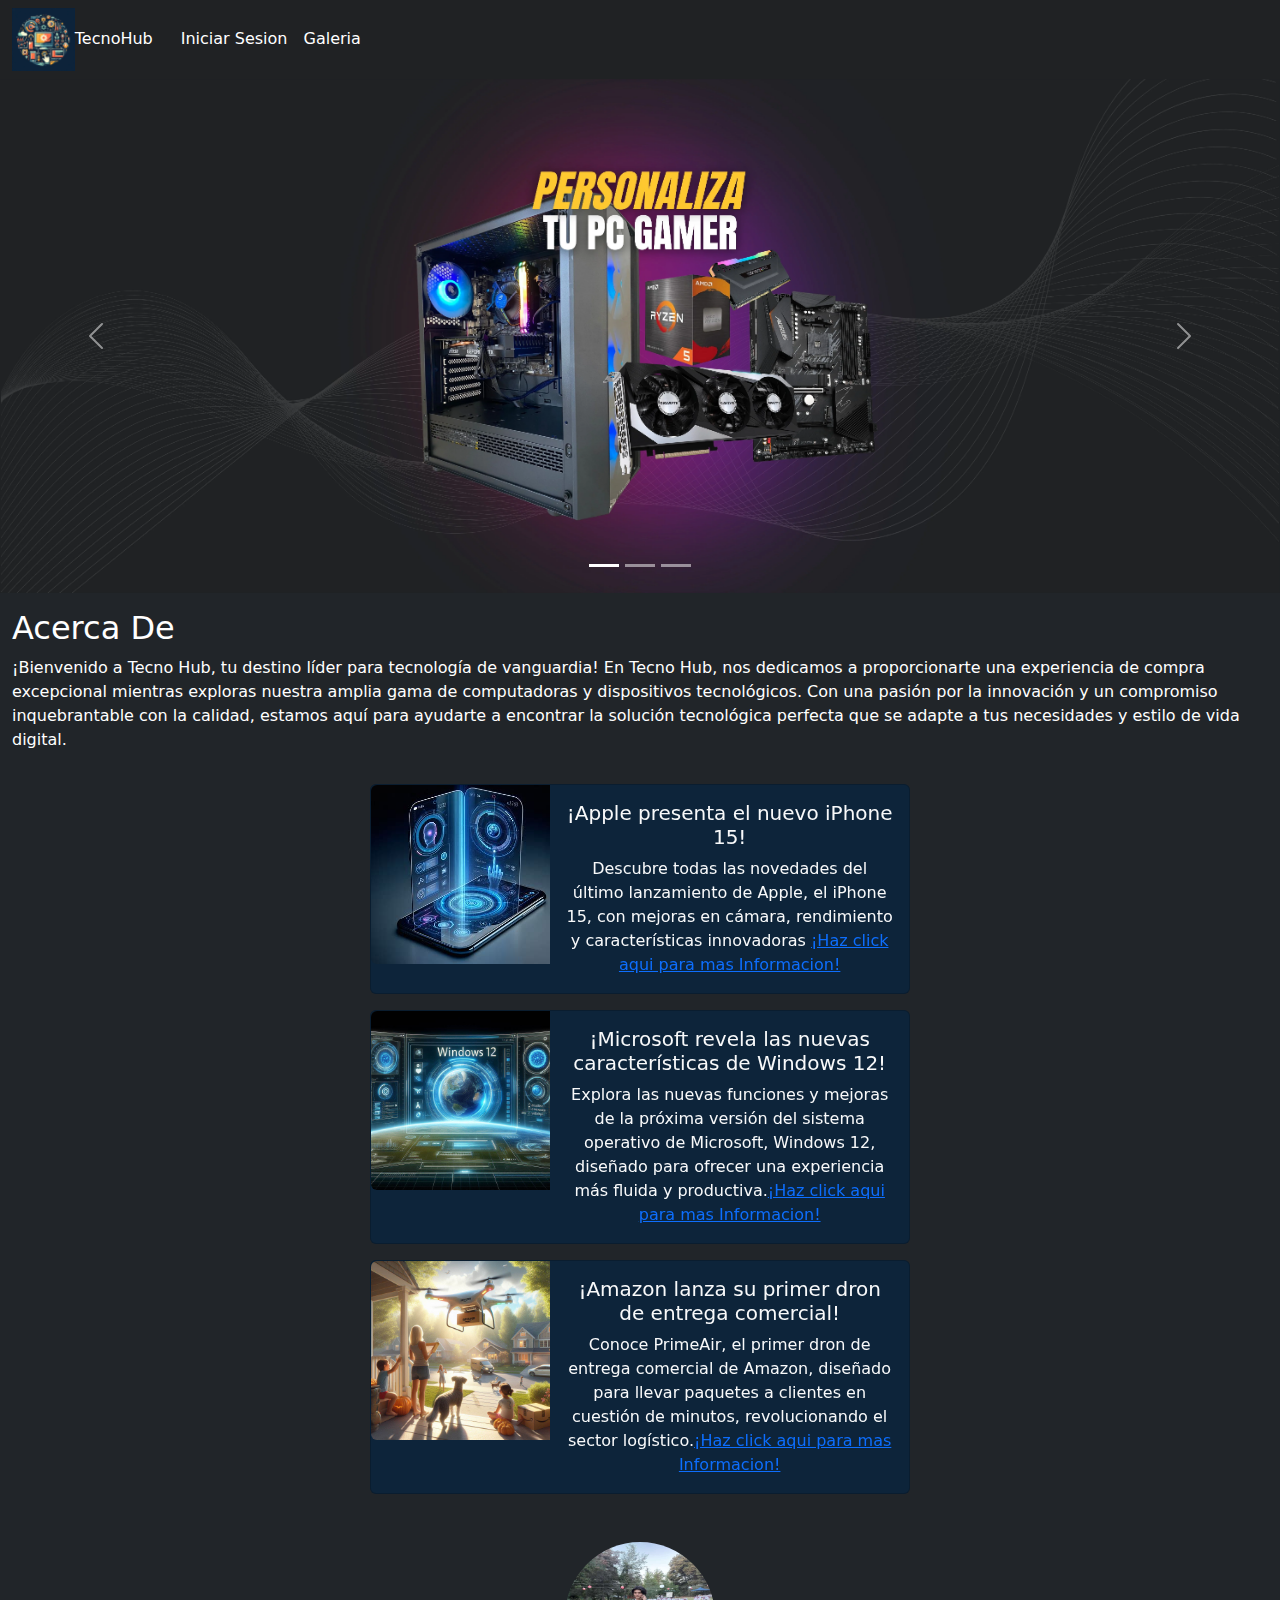
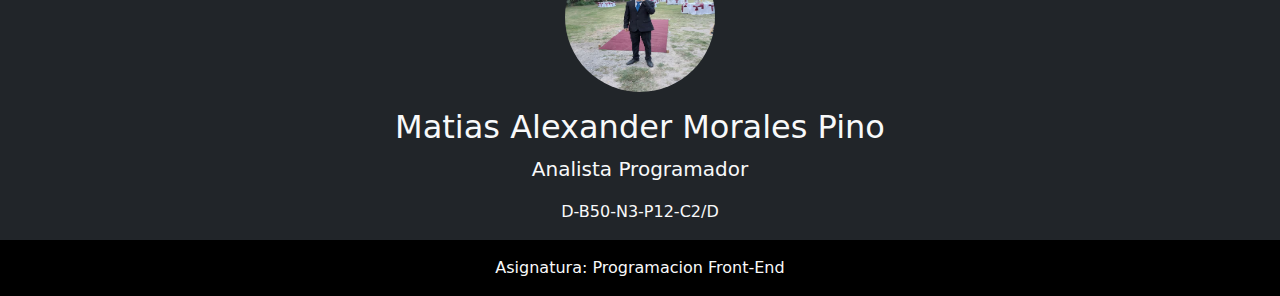
<file: index.html>
<!DOCTYPE html>
<html lang="en">
<head>
    <meta charset="UTF-8">
    <meta name="viewport" content="width=device-width, initial-scale=1.0">
    <title>Index</title>
    <link href="https://cdn.jsdelivr.net/npm/bootstrap@5.3.3/dist/css/bootstrap.min.css" rel="stylesheet" integrity="sha384-QWTKZyjpPEjISv5WaRU9OFeRpok6YctnYmDr5pNlyT2bRjXh0JMhjY6hW+ALEwIH" crossorigin="anonymous">
</head>
<body style="background-color: #212529;">
    <header style="background-color: #202224;">
        <nav class="navbar navbar-expand-lg">
            <div class="container-fluid">
                <img src="imagenes/buen_logo.jpeg" alt="Logo" width="5%" height="5%" class="d-inline-block align-text-top">
                <a href="index.html" style="text-decoration: none; color: white; margin-right: 20px;">TecnoHub</a>
            <button class="navbar-toggler" type="button" data-bs-toggle="collapse" data-bs-target="#navbarNavAltMarkup" aria-controls="navbarNavAltMarkup" aria-expanded="false" aria-label="Toggle navigation" style="background-color: aliceblue;">
                <span class="navbar-toggler-icon"></span>
            </button>
            <div class="collapse navbar-collapse" id="navbarNavAltMarkup">
                <div class="navbar-nav">
                <a class="nav-link text-white" href="login.html">Iniciar Sesion</a>
                <a class="nav-link text-white" href="galeria.html">Galeria</a>
                </div>
            </div>
            </div>
        </nav>
    </header>  
    <div id="carouselExampleIndicators" class="carousel slide">
        <div class="carousel-indicators">
          <button type="button" data-bs-target="#carouselExampleIndicators" data-bs-slide-to="0" class="active" aria-current="true" aria-label="Slide 1"></button>
          <button type="button" data-bs-target="#carouselExampleIndicators" data-bs-slide-to="1" aria-label="Slide 2"></button>
          <button type="button" data-bs-target="#carouselExampleIndicators" data-bs-slide-to="2" aria-label="Slide 3"></button>
        </div>
        <div class="carousel-inner">
          <div class="carousel-item active">
            <img src="imagenes/banner1.jpg" class="d-block w-100" alt="NOT FOUND">
          </div>
          <div class="carousel-item">
            <img src="imagenes/banner2.jpg" class="d-block w-100" alt="NOT FOUND">
          </div>
          <div class="carousel-item">
            <img src="imagenes/banner3.jpg" class="d-block w-100" alt="NOT FOUND">
          </div>
        </div>
        <button class="carousel-control-prev" type="button" data-bs-target="#carouselExampleIndicators" data-bs-slide="prev">
          <span class="carousel-control-prev-icon" aria-hidden="true"></span>
          <span class="visually-hidden">Previous</span>
        </button>
        <button class="carousel-control-next" type="button" data-bs-target="#carouselExampleIndicators" data-bs-slide="next">
          <span class="carousel-control-next-icon" aria-hidden="true"></span>
          <span class="visually-hidden">Next</span>
        </button>
    </div>
    <nav class="navbar bg-dark">
        <div class="container-fluid bg-dark">
          <span class="navbar-text text-white">
            <h2>Acerca De</h2>
            <p>
                ¡Bienvenido a Tecno Hub, tu destino líder para tecnología de vanguardia! En Tecno Hub, nos dedicamos a proporcionarte una experiencia de compra excepcional mientras exploras nuestra amplia gama de computadoras y dispositivos tecnológicos. Con una pasión por la innovación y un compromiso inquebrantable con la calidad, estamos aquí para ayudarte a encontrar la solución tecnológica perfecta que se adapte a tus necesidades y estilo de vida digital.
            </p>
          </span>
        </div>
    </nav>
    <center>
      <div class="card mb-3 text-light" style="max-width: 540px; background-color: #0D243A;">
        <div class="row g-0">
          <div class="col-md-4">
            <img src="imagenes/iphone15.jpeg" class="img-fluid rounded-start" alt="NOT FOUND">
          </div>
          <div class="col-md-8">
            <div class="card-body">
              <h5 class="card-title">¡Apple presenta el nuevo iPhone 15!</h5>
              <p class="card-text">Descubre todas las novedades del último lanzamiento de Apple, el iPhone 15, con mejoras en cámara, rendimiento y características innovadoras <a href=". . .">¡Haz click aqui para mas Informacion!</a></p>
            </div>
          </div>
        </div>
      </div>
    </center>  
    <center>
      <div class="card mb-3 text-light" style="max-width: 540px; background-color: #0D243A;">
        <div class="row g-0">
          <div class="col-md-4">
            <img src="imagenes/win12.jpeg" class="img-fluid rounded-start" alt="NOT FOUND">
          </div>
          <div class="col-md-8">
            <div class="card-body">
              <h5 class="card-title">¡Microsoft revela las nuevas características de Windows 12!</h5>
              <p class="card-text">Explora las nuevas funciones y mejoras de la próxima versión del sistema operativo de Microsoft, Windows 12, diseñado para ofrecer una experiencia más fluida y productiva.<a href=". . .">¡Haz click aqui para mas Informacion!</a></p>
            </div>
          </div>
        </div>
      </div>
    </center> 
    <center>
      <div class="card mb-3 text-light" style="max-width: 540px; background-color: #0D243A;">
        <div class="row g-0">
          <div class="col-md-4">
            <img src="imagenes/amazon.jpeg" class="img-fluid rounded-start" alt="NOT FOUND">
          </div>
          <div class="col-md-8">
            <div class="card-body">
              <h5 class="card-title">¡Amazon lanza su primer dron de entrega comercial!</h5>
              <p class="card-text">Conoce PrimeAir, el primer dron de entrega comercial de Amazon, diseñado para llevar paquetes a clientes en cuestión de minutos, revolucionando el sector logístico.<a href=". . .">¡Haz click aqui para mas Informacion!</a></p>
            </div>
          </div>
        </div>
      </div>
    </center>
    <div class="container text-center mt-5">
        <img src="imagenes/the_real_gerente.jpeg" class="rounded-circle" width="150" height="150" alt="Foto de perfil">
        <h2 class="mt-3 text-light">Matias Alexander Morales Pino</h2>
        <p class="lead text-light">Analista Programador</p>
        <p class="text-light">D-B50-N3-P12-C2/D</p>
    </div>
    <footer class="bg-black text-light py-3">
      <div class="container">
        <div class="row justify-content-center">
            <div class="col-auto">
                <p class="m-0">Asignatura: Programacion Front-End</p>
           </div>
        </div>
      </div>
    </footer>

    
    <script src="https://cdn.jsdelivr.net/npm/bootstrap@5.3.3/dist/js/bootstrap.bundle.min.js" integrity="sha384-YvpcrYf0tY3lHB60NNkmXc5s9fDVZLESaAA55NDzOxhy9GkcIdslK1eN7N6jIeHz" crossorigin="anonymous"></script>
</body>

</html>
</file>
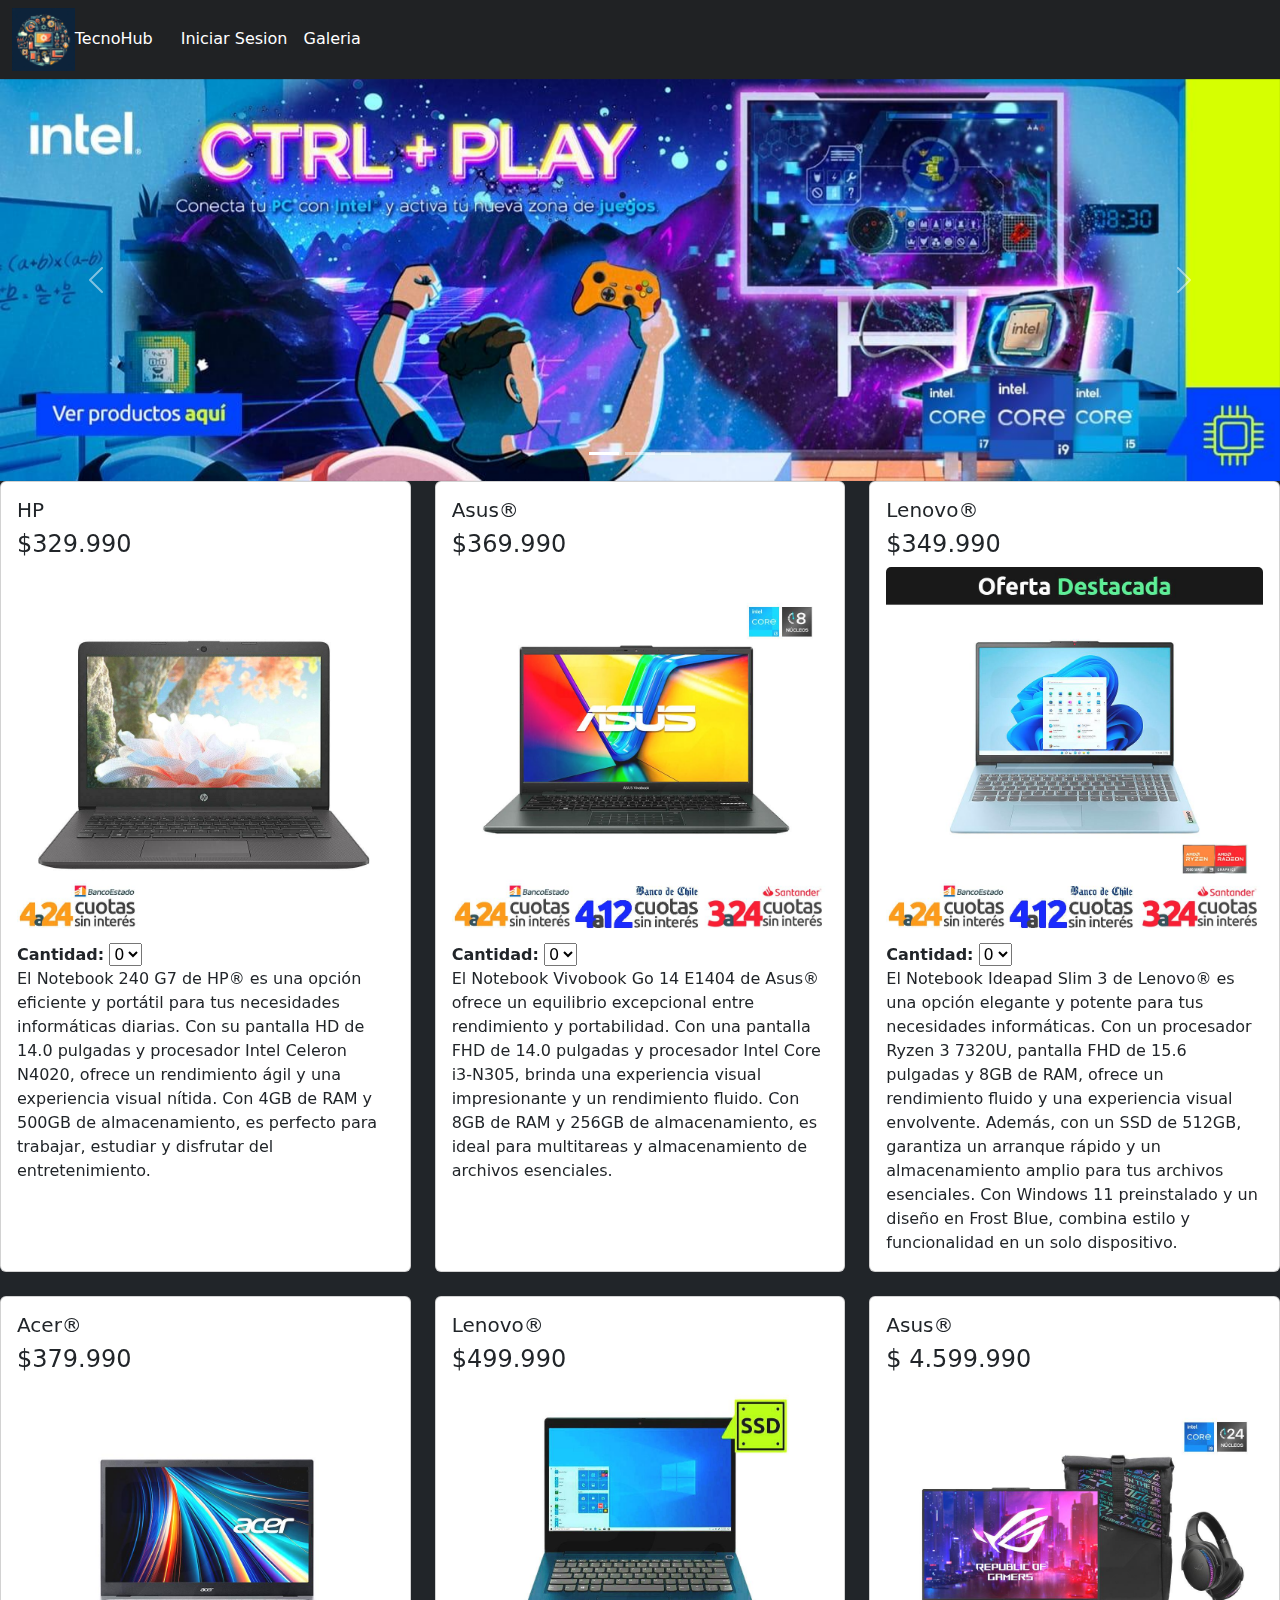
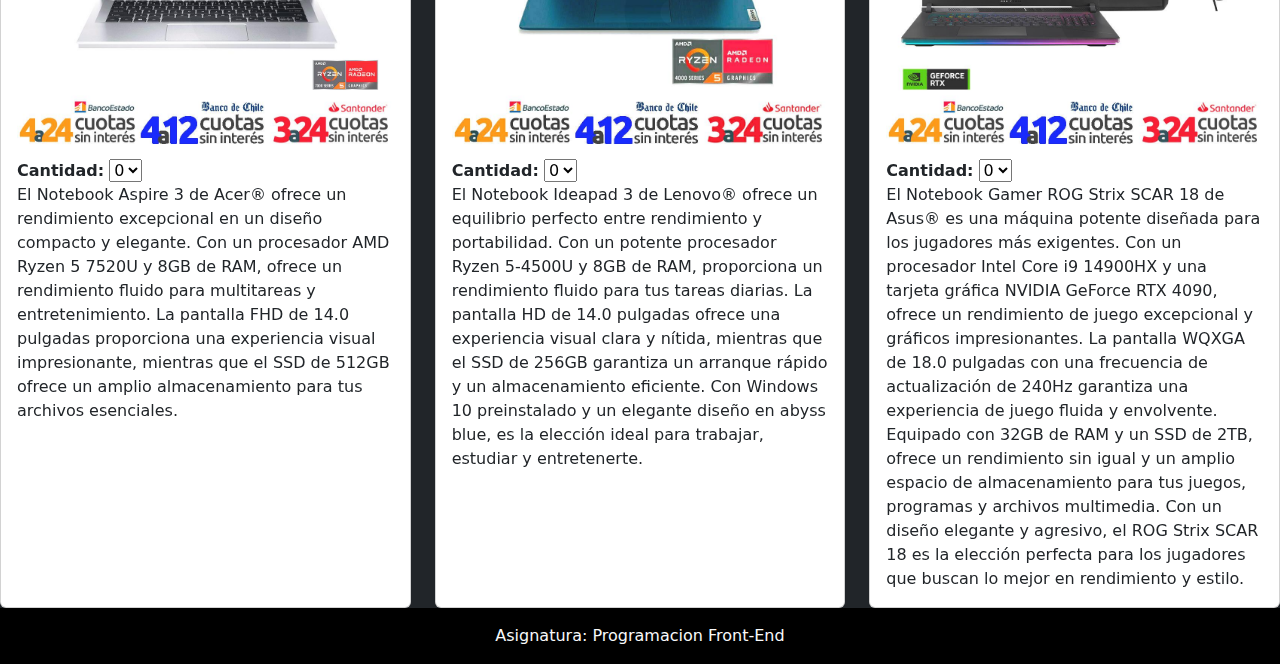
<file: galeria.html>
<!DOCTYPE html>
<html lang="en">
<head>
    <meta charset="UTF-8">
    <meta name="viewport" content="width=device-width, initial-scale=1.0">
    <title>Galeria</title>
    <link href="https://cdn.jsdelivr.net/npm/bootstrap@5.3.3/dist/css/bootstrap.min.css" rel="stylesheet" integrity="sha384-QWTKZyjpPEjISv5WaRU9OFeRpok6YctnYmDr5pNlyT2bRjXh0JMhjY6hW+ALEwIH" crossorigin="anonymous">
</head>
<body class="bg-dark">
    <header style="background-color: #202224;">
        <nav class="navbar navbar-expand-lg">
            <div class="container-fluid">
                <img src="imagenes/buen_logo.jpeg" alt="Logo" width="5%" height="5%" class="d-inline-block align-text-top">
                <a href="index.html" style="text-decoration: none; color: white; margin-right: 20px;">TecnoHub</a>
            <button class="navbar-toggler" type="button" data-bs-toggle="collapse" data-bs-target="#navbarNavAltMarkup" aria-controls="navbarNavAltMarkup" aria-expanded="false" aria-label="Toggle navigation" style="background-color: aliceblue;">
                <span class="navbar-toggler-icon"></span>
            </button>
            <div class="collapse navbar-collapse" id="navbarNavAltMarkup">
                <div class="navbar-nav">
                <a class="nav-link text-white" href="login.html">Iniciar Sesion</a>
                <a class="nav-link text-white" href="galeria.html">Galeria</a>
                </div>
            </div>
            </div>
        </nav>
    </header>  
    <div id="carouselExampleIndicators" class="carousel slide">
      <div class="carousel-indicators">
        <button type="button" data-bs-target="#carouselExampleIndicators" data-bs-slide-to="0" class="active" aria-current="true" aria-label="Slide 1"></button>
        <button type="button" data-bs-target="#carouselExampleIndicators" data-bs-slide-to="1" aria-label="Slide 2"></button>
        <button type="button" data-bs-target="#carouselExampleIndicators" data-bs-slide-to="2" aria-label="Slide 3"></button>
      </div>
      <div class="carousel-inner margin-bottom: 20px;">
        <div class="carousel-item active">
          <img src="imagenes/galeria1.jpg" class="d-block w-100 h-70px" alt="NOT FOUND">
        </div>
        <div class="carousel-item">
          <img src="imagenes/galeria2.jpg" class="d-block w-100" alt="NOT FOUND">
        </div>
        <div class="carousel-item">
          <img src="imagenes/galeria3.jpg" class="d-block w-100" alt="NOT FOUND">
        </div>
      </div>
      <button class="carousel-control-prev" type="button" data-bs-target="#carouselExampleIndicators" data-bs-slide="prev">
        <span class="carousel-control-prev-icon" aria-hidden="true"></span>
        <span class="visually-hidden">Previous</span>
      </button>
      <button class="carousel-control-next" type="button" data-bs-target="#carouselExampleIndicators" data-bs-slide="next">
        <span class="carousel-control-next-icon" aria-hidden="true"></span>
        <span class="visually-hidden">Next</span>
      </button>
    </div>  
    <div class="row row-cols-1 row-cols-md-3 g-4">
        <div class="col">
          <div class="card h-100">
            <div class="card-body">
              <h5 class="card-title">HP</h5>
              <h4>$329.990</h4>
              <img src="imagenes/pc1.jpg" class="card-img-top" alt="...">
              <label for="quantity"><strong>Cantidad:</strong></label>
              <select id="quantity" name="quantity">
                  <option value="0">0</option>
                  <option value="1">1</option>
                  <option value="2">2</option>
              </select>
              <p class="card-text">El Notebook 240 G7 de HP® es una opción eficiente y portátil para tus necesidades informáticas diarias. Con su pantalla HD de 14.0 pulgadas y procesador Intel Celeron N4020, ofrece un rendimiento ágil y una experiencia visual nítida. Con 4GB de RAM y 500GB de almacenamiento, es perfecto para trabajar, estudiar y disfrutar del entretenimiento.</p>
            </div>
          </div>
        </div>
        <div class="col">
          <div class="card h-100">
            <div class="card-body">
              <h5 class="card-title">Asus®</h5>
              <h4>$369.990</h4>
              <img src="imagenes/pc2.jpg" class="card-img-top" alt="...">
              <label for="quantity"><strong>Cantidad:</strong></label>
              <select id="quantity" name="quantity">
                  <option value="0">0</option>
                  <option value="1">1</option>
                  <option value="2">2</option>
                  <option value="3">3</option>
                  <option value="4">4</option>
                  <option value="5">5</option>
              </select>
              <p class="card-text">El Notebook Vivobook Go 14 E1404 de Asus® ofrece un equilibrio excepcional entre rendimiento y portabilidad. Con una pantalla FHD de 14.0 pulgadas y procesador Intel Core i3-N305, brinda una experiencia visual impresionante y un rendimiento fluido. Con 8GB de RAM y 256GB de almacenamiento, es ideal para multitareas y almacenamiento de archivos esenciales.</p>
            </div>
          </div>
        </div>
        <div class="col">
          <div class="card h-100">
            <div class="card-body">
              <h5 class="card-title">Lenovo®</h5>
              <h4>$349.990</h4>
              <img src="imagenes/pc3.jpg" class="card-img-top" alt="...">
              <label for="quantity"><strong>Cantidad:</strong></label>
              <select id="quantity" name="quantity">
                  <option value="0">0</option>
                  <option value="1">1</option>
                  <option value="2">2</option>
                  <option value="3">3</option>
                  <option value="4">4</option>
                  <option value="5">5</option>
                  <option value="6">6</option>
                  <option value="7">7</option>
                  <option value="8">8</option>
              </select>
              <p class="card-text">El Notebook Ideapad Slim 3 de Lenovo® es una opción elegante y potente para tus necesidades informáticas. Con un procesador Ryzen 3 7320U, pantalla FHD de 15.6 pulgadas y 8GB de RAM, ofrece un rendimiento fluido y una experiencia visual envolvente. Además, con un SSD de 512GB, garantiza un arranque rápido y un almacenamiento amplio para tus archivos esenciales. Con Windows 11 preinstalado y un diseño en Frost Blue, combina estilo y funcionalidad en un solo dispositivo.</p>
            </div>
          </div>
        </div>
        <div class="col">
          <div class="card h-100">
            <div class="card-body">
              <h5 class="card-title">Acer®</h5>
              <h4>$379.990</h4>
              <img src="imagenes/pc4.jpg" class="card-img-top" alt="...">
              <label for="quantity"><strong>Cantidad:</strong></label>
              <select id="quantity" name="quantity">
                  <option value="0">0</option>
                  <option value="1">1</option>
                  <option value="2">2</option>
                  <option value="3">3</option>
                  <option value="4">4</option>
                  <option value="5">5</option>
                  <option value="6">6</option>
                  <option value="7">7</option>
                  <option value="8">8</option>
                  <option value="9">9</option>
              </select>
              <p class="card-text">El Notebook Aspire 3 de Acer® ofrece un rendimiento excepcional en un diseño compacto y elegante. Con un procesador AMD Ryzen 5 7520U y 8GB de RAM, ofrece un rendimiento fluido para multitareas y entretenimiento. La pantalla FHD de 14.0 pulgadas proporciona una experiencia visual impresionante, mientras que el SSD de 512GB ofrece un amplio almacenamiento para tus archivos esenciales.</p>
            </div>
          </div>
        </div>
        <div class="col">
          <div class="card h-100">
            <div class="card-body">
              <h5 class="card-title">Lenovo®</h5>
              <h4>$499.990</h4>
              <img src="imagenes/pc5.jpg" class="card-img-top" alt="...">
              <label for="quantity"><strong>Cantidad:</strong></label>
              <select id="quantity" name="quantity">
                  <option value="0">0</option>
                  <option value="1">1</option>
                  <option value="2">2</option>
                  <option value="0">3</option>
                  <option value="1">4</option>
                  <option value="2">5</option>
              </select>
              <p class="card-text">El Notebook Ideapad 3 de Lenovo® ofrece un equilibrio perfecto entre rendimiento y portabilidad. Con un potente procesador Ryzen 5-4500U y 8GB de RAM, proporciona un rendimiento fluido para tus tareas diarias. La pantalla HD de 14.0 pulgadas ofrece una experiencia visual clara y nítida, mientras que el SSD de 256GB garantiza un arranque rápido y un almacenamiento eficiente. Con Windows 10 preinstalado y un elegante diseño en abyss blue, es la elección ideal para trabajar, estudiar y entretenerte.</p>
            </div>
          </div>
        </div>
        <div class="col">
          <div class="card h-100">
            <div class="card-body">
              <h5 class="card-title">Asus®</h5>
              <h4>$ 4.599.990</h4>
              <img src="imagenes/pc6.jpg" class="card-img-top" alt="...">
              <label for="quantity"><strong>Cantidad:</strong></label>
              <select id="quantity" name="quantity">
                  <option value="0">0</option>
                  <option value="1">1</option>
                  <option value="2">2</option>
                  <option value="0">3</option>
                  <option value="1">4</option>
                  <option value="2">5</option>
                  <option value="0">6</option>
                  <option value="1">7</option>
                  <option value="2">8</option>
              </select>
              <p class="card-text">El Notebook Gamer ROG Strix SCAR 18 de Asus® es una máquina potente diseñada para los jugadores más exigentes. Con un procesador Intel Core i9 14900HX y una tarjeta gráfica NVIDIA GeForce RTX 4090, ofrece un rendimiento de juego excepcional y gráficos impresionantes. La pantalla WQXGA de 18.0 pulgadas con una frecuencia de actualización de 240Hz garantiza una experiencia de juego fluida y envolvente. Equipado con 32GB de RAM y un SSD de 2TB, ofrece un rendimiento sin igual y un amplio espacio de almacenamiento para tus juegos, programas y archivos multimedia. Con un diseño elegante y agresivo, el ROG Strix SCAR 18 es la elección perfecta para los jugadores que buscan lo mejor en rendimiento y estilo.</p>
            </div>
          </div>
        </div>
      </div>
      <footer class="bg-black text-light py-3">
        <div class="container">
          <div class="row justify-content-center">
              <div class="col-auto">
                  <p class="m-0">Asignatura: Programacion Front-End</p>
             </div>
          </div>
        </div>
      </footer>

    


    <script src="https://cdn.jsdelivr.net/npm/bootstrap@5.3.3/dist/js/bootstrap.bundle.min.js" integrity="sha384-YvpcrYf0tY3lHB60NNkmXc5s9fDVZLESaAA55NDzOxhy9GkcIdslK1eN7N6jIeHz" crossorigin="anonymous"></script>
</body>
</html>
</file>
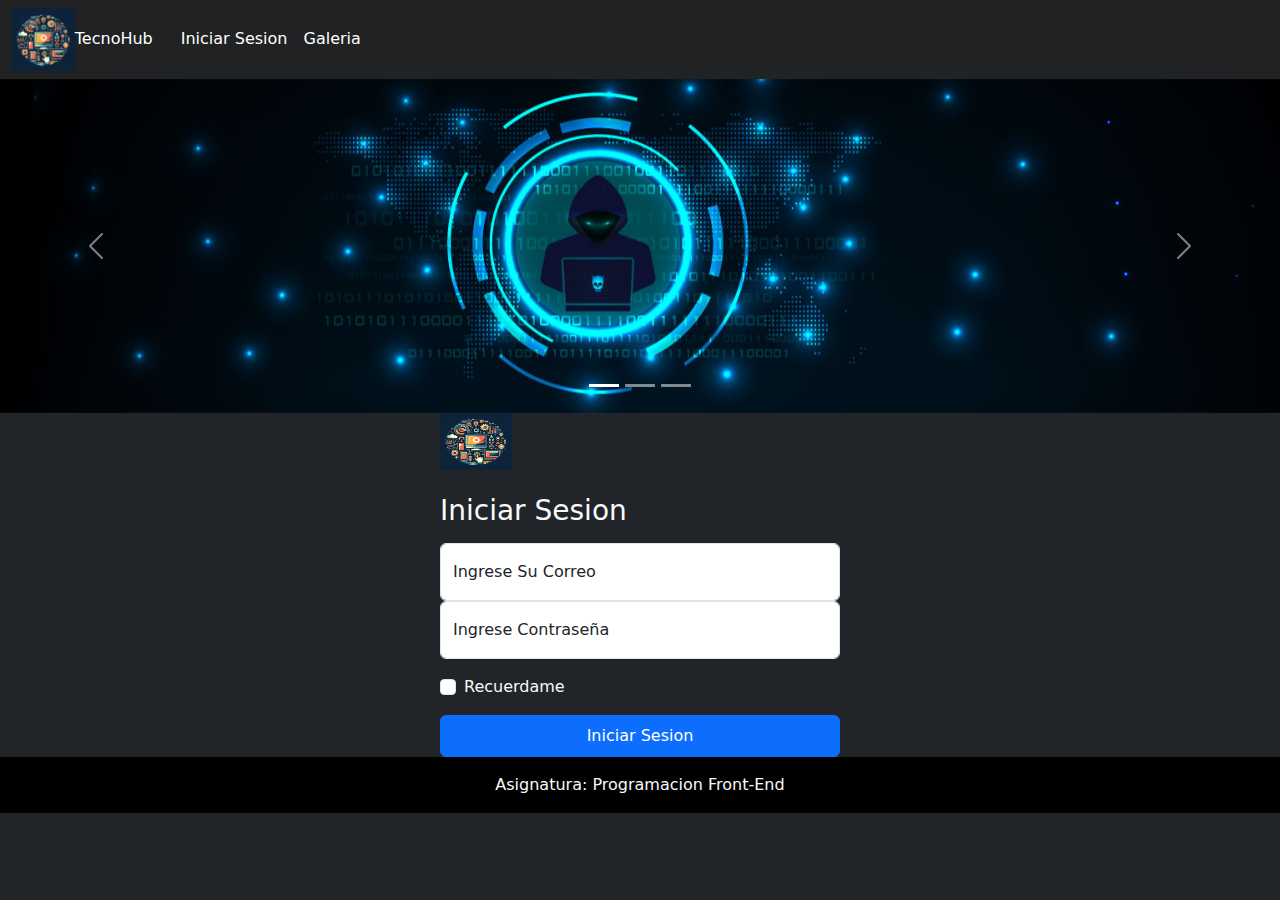
<file: login.html>
<!DOCTYPE html>
<html lang="en">
<head>
    <meta charset="UTF-8">
    <meta name="viewport" content="width=device-width, initial-scale=1.0">
    <title>Login</title>
    <link href="https://cdn.jsdelivr.net/npm/bootstrap@5.3.3/dist/css/bootstrap.min.css" rel="stylesheet" integrity="sha384-QWTKZyjpPEjISv5WaRU9OFeRpok6YctnYmDr5pNlyT2bRjXh0JMhjY6hW+ALEwIH" crossorigin="anonymous">
</head>
<body class="bg-dark">
    <header style="background-color: #202224;">
        <nav class="navbar navbar-expand-lg">
            <div class="container-fluid">
                <img src="imagenes/buen_logo.jpeg" alt="Logo" width="5%" height="5%" class="d-inline-block align-text-top">
                <a href="index.html" style="text-decoration: none; color: white; margin-right: 20px;">TecnoHub</a>
            <button class="navbar-toggler" type="button" data-bs-toggle="collapse" data-bs-target="#navbarNavAltMarkup" aria-controls="navbarNavAltMarkup" aria-expanded="false" aria-label="Toggle navigation" style="background-color: aliceblue;">
                <span class="navbar-toggler-icon"></span>
            </button>
            <div class="collapse navbar-collapse" id="navbarNavAltMarkup">
                <div class="navbar-nav">
                <a class="nav-link text-white" href="login.html">Iniciar Sesion</a>
                <a class="nav-link text-white" href="galeria.html">Galeria</a>
                </div>
            </div>
            </div>
        </nav>
    </header>
    <div id="carouselExampleIndicators" class="carousel slide">
      <div class="carousel-indicators">
        <button type="button" data-bs-target="#carouselExampleIndicators" data-bs-slide-to="0" class="active" aria-current="true" aria-label="Slide 1"></button>
        <button type="button" data-bs-target="#carouselExampleIndicators" data-bs-slide-to="1" aria-label="Slide 2"></button>
        <button type="button" data-bs-target="#carouselExampleIndicators" data-bs-slide-to="2" aria-label="Slide 3"></button>
      </div>
      <div class="carousel-inner">
        <div class="carousel-item active">
          <img src="imagenes/seguridad1.jpeg" class="d-block w-100 h-70px" alt="NOT FOUND">
        </div>
        <div class="carousel-item">
          <img src="imagenes/seguridad2.jpeg" class="d-block w-100" alt="NOT FOUND">
        </div>
        <div class="carousel-item">
          <img src="imagenes/seguridad3.jpeg" class="d-block w-100" alt="NOT FOUND">
        </div>
      </div>
      <button class="carousel-control-prev" type="button" data-bs-target="#carouselExampleIndicators" data-bs-slide="prev">
        <span class="carousel-control-prev-icon" aria-hidden="true"></span>
        <span class="visually-hidden">Previous</span>
      </button>
      <button class="carousel-control-next" type="button" data-bs-target="#carouselExampleIndicators" data-bs-slide="next">
        <span class="carousel-control-next-icon" aria-hidden="true"></span>
        <span class="visually-hidden">Next</span>
      </button>
    </div>  
    <main class="form-signin d-flex justify-content-center align-items-center container">
        <form class="w-100" style="max-width: 400px;">
          <img class="mb-4" src="imagenes/buen_logo.jpeg" alt="" width="72" height="57">
          <h1 class="h3 mb-3 fw-normal text-light">Iniciar Sesion</h1>
      
          <div class="form-floating">
            <input type="email" class="form-control" id="floatingInput" placeholder="name@example.com">
            <label for="floatingInput">Ingrese Su Correo</label>
          </div>
          <div class="form-floating">
            <input type="password" class="form-control" id="floatingPassword" placeholder="Password">
            <label for="floatingPassword">Ingrese Contraseña</label>
          </div>
      
          <div class="form-check text-start my-3">
            <input class="form-check-input" type="checkbox" value="remember-me" id="flexCheckDefault">
            <label class="form-check-label text-light" for="flexCheckDefault">
              Recuerdame
            </label>
          </div>
          <button class="btn btn-primary w-100 py-2" type="submit">Iniciar Sesion</button>
        </form>
      </main>
      <footer class="bg-black text-light py-3">
        <div class="container">
          <div class="row justify-content-center">
              <div class="col-auto">
                  <p class="m-0">Asignatura: Programacion Front-End</p>
             </div>
          </div>
        </div>
      </footer>
    <script src="https://cdn.jsdelivr.net/npm/bootstrap@5.3.3/dist/js/bootstrap.bundle.min.js" integrity="sha384-YvpcrYf0tY3lHB60NNkmXc5s9fDVZLESaAA55NDzOxhy9GkcIdslK1eN7N6jIeHz" crossorigin="anonymous"></script>
</body>

</footer>
</html>
</file>
